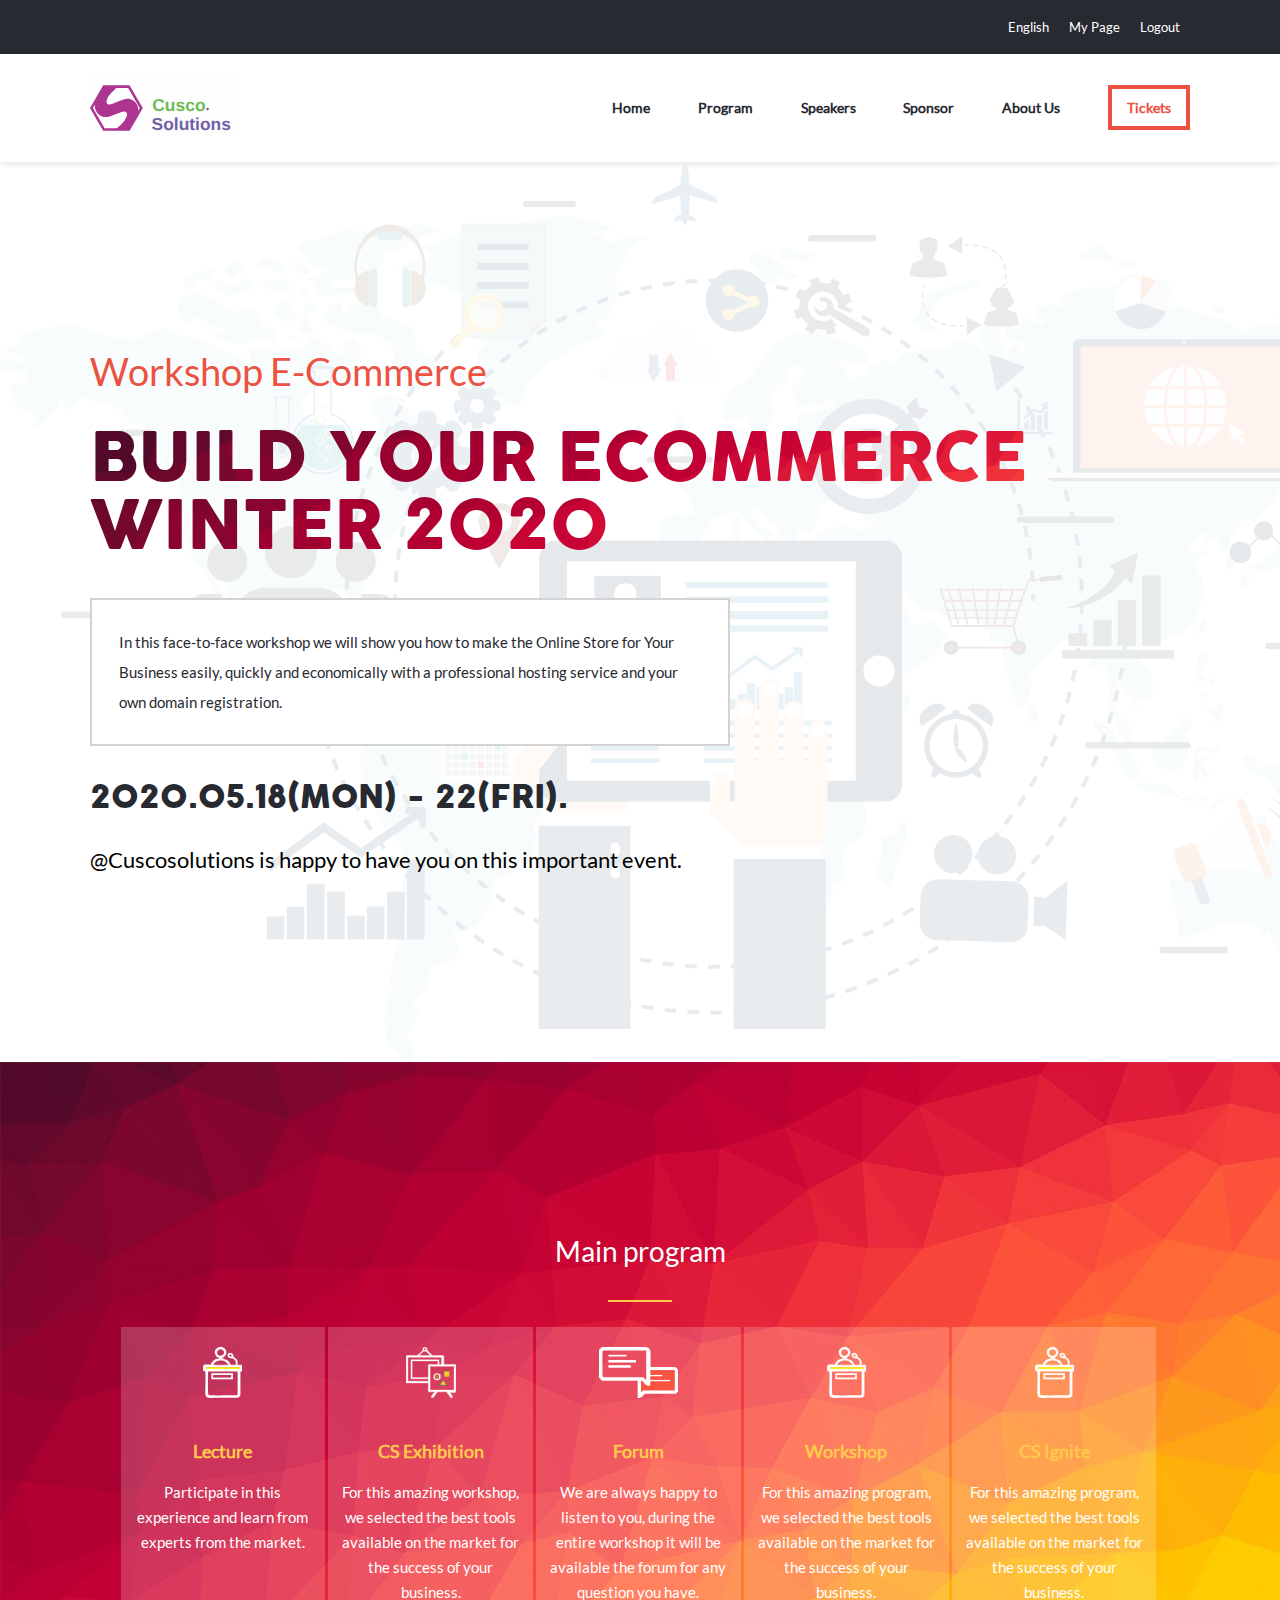
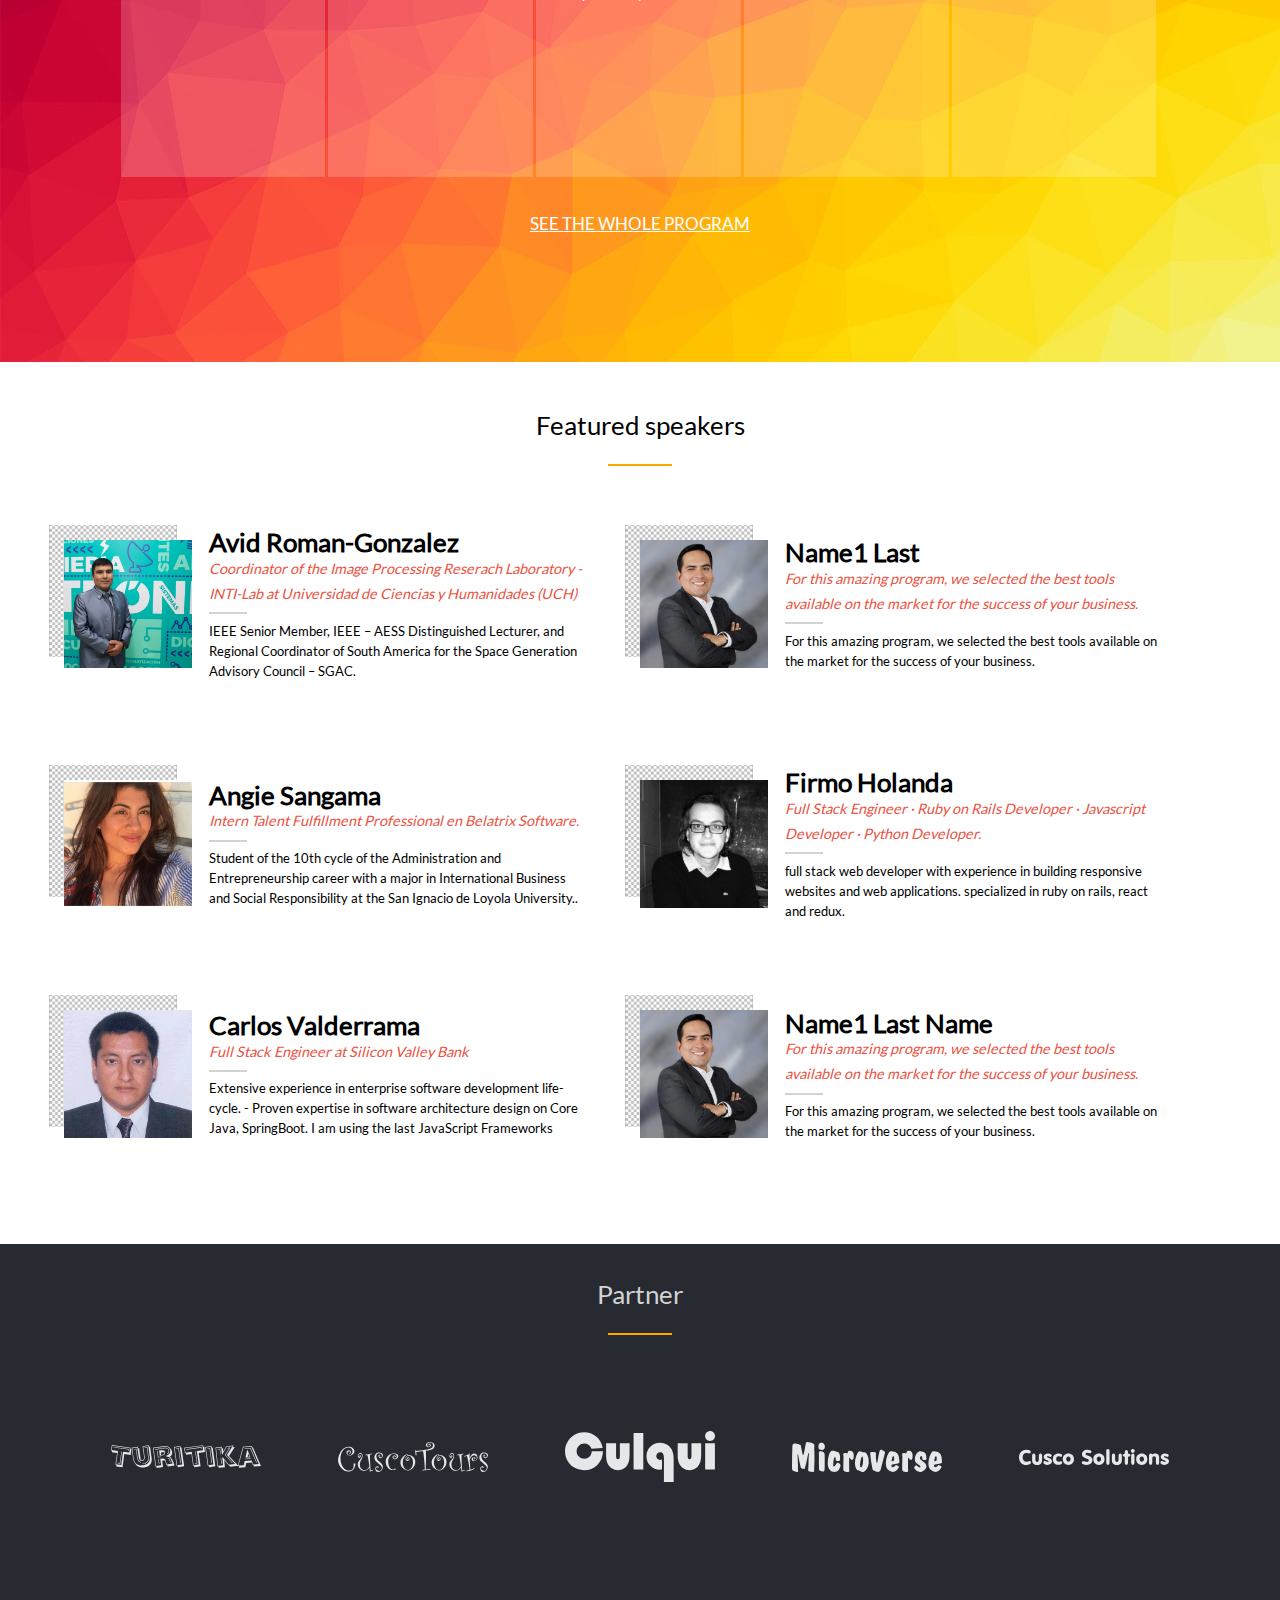
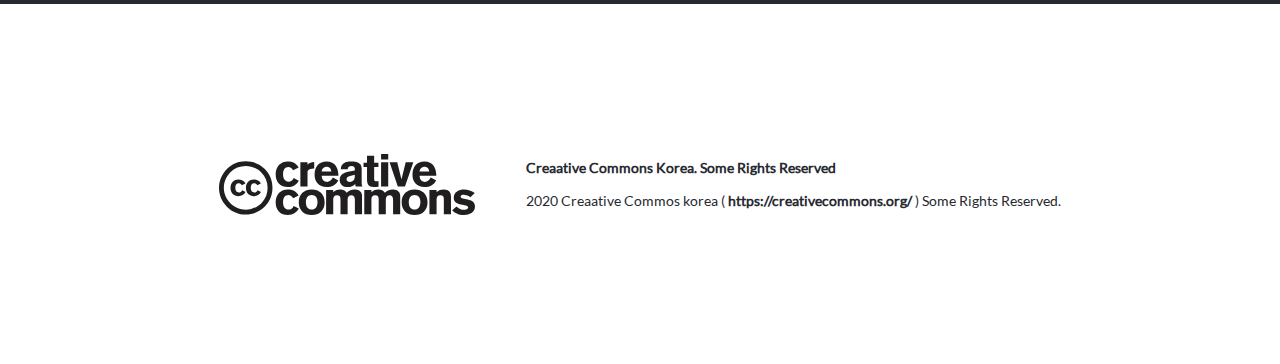
<file: index.html>
<!DOCTYPE html>
<html lang="en">

<head>
  <meta charset="UTF-8">
  <meta name="viewport" content="width=device-width, initial-scale=1.0">
  <link rel="stylesheet" href="./css/style.css">
  <link rel="stylesheet" href="./css/reset.css">
  <link rel="stylesheet" href="https://use.fontawesome.com/releases/v5.1.0/css/all.css"
    integrity="sha384-lKuwvrZot6UHsBSfcMvOkWwlCMgc0TaWr+30HWe3a4ltaBwTZhyTEggF5tJv8tbt" crossorigin="anonymous" />

  <title>Casptone Conference Project</title>
</head>

<body>

  <header class="top-bar" id="top-bar-1">
    <nav class="nav-black-bar f-lg-lato-0-8-500">
      <ul class="nav-black-list">
        <li><a class="link-nav-root-bar link-nav-black-bar-white" href="#"><i class="fab fa-facebook-f icons-top-bar icons-nav-root-first-child"></i></a></li>
        <li><a class="link-nav-root-bar link-nav-black-bar-white" href="#"><i class="fab fa-twitter icons-top-bar"></i></a></li>
        <li><a class="link-nav-root-bar link-nav-black-bar-white" href="#">English</a></li>
        <li><a class="link-nav-root-bar link-nav-black-bar-white" href="#">My Page</a></li>
        <li><a class="link-nav-root-bar link-nav-black-bar-white" href="#">Logout</a></li>
      </ul>
    </nav>
    <nav class="nav-white-bar f-lg-lato-0-8-600" id="nav-sticky-element">
      <a href="#"><img src="./img/logo-cusco-solutions.svg" alt=""></a>
      <ul class="list-nav-bar">
        <li><a class="link-nav-white-bar" href="#top-bar-1">Home</a></li>
        <li><a class="link-nav-white-bar" href="#programsection">Program</a></li>
        <li><a class="link-nav-white-bar" href="#speakersection">Speakers</a></li>
        <li><a class="link-nav-white-bar" href="#sponsorsection">Sponsor</a></li>
        <li><a class="link-nav-white-bar" href="about.html">About Us</a></li>
        <li><a class="link-nav-white-bar-orange" href="tickets.html">Tickets</a></li>
      </ul>
    </nav>
  </header>

  <nav id="top-bar-2">
    <div class="menuToggle">
      <input type="checkbox" />
      <span></span>
      <span></span>
      <span></span>
      <ul class="menu">
          <li><a href="#">Home</a></li>
          <li><a href="about.html">About</a></li>
          <li><a href="tickets.html">Tickets</a></li>
      </ul>
    </div>
  </nav>
  <main>

  <div class="bg-cover">
    <section class="container-cover">
      <h2 class="f-sx-lato-7-0-100 f-sm-lato-6-0-100 f-md-lato-5-0-100 f-lg-lato-3-0-100">Workshop E-Commerce</h2>
      <h1 class="f-cover-big-title">Build your eCommerce winter 2020</h1>
      <p class="f-sx-lato-3-9-500 f-sm-lato-2-4-500 f-md-lato-1-9-500 f-lg-lato-1-2-500">In this face-to-face workshop we will show you how to make the Online Store for Your Business easily, quickly
        and economically with a professional hosting service and your own domain registration.</p>
      <h3 class="f-sx-goose-5-0-600 f-sm-goose-5-0-600 f-md-goose-3-0-600 f-lg-goose-2-5-600">2020.05.18(MON) - 22(FRI).</h3>
      <h4 class="f-sx-lato-4-0-500 f-sm-lato-2-9-500 f-md-lato-2-1-500 f-lg-lato-2-0-500">@Cuscosolutions is happy to have you on this important event.</h4>
    </section>
  </div>

  <section class="container-program f-section-title" id="programsection">

    <h2>Main program</h2>
    <span></span>

    <div class="program-activities">
      <article class="item-activitie"> 
        <img src="img/podium1.svg" alt="">       
        <header>
          <h2 class="f-title-activitie">Lecture</h2>
        </header>
        <p class="f-paragraph-activities">Participate in this experience and learn from experts from the market.</p>
      </article>
      <article class="item-activitie">
        <img src="img/exhibition-logo.svg" alt="">
        <header>
          <h2 class="f-title-activitie">CS Exhibition</h2>
        </header>
        <p class="f-paragraph-activities">For this amazing workshop, we selected the best tools available on the market for the success of your business.</p>
      </article>
      <article class="item-activitie">
        <img src="img/forum-logo.svg" alt="">
        <header>
          <h2 class="f-title-activitie">Forum</h2>
        </header>
        <p class="f-paragraph-activities">We are always happy to listen to you, during the entire workshop it will be available the forum for any question you have.</p>
      </article>
      <article class="item-activitie">
        <img src="img/podium1.svg" alt="">
        <header>
          <h2 class="f-title-activitie">Workshop</h2>
        </header>
        <p class="f-paragraph-activities">For this amazing program, we selected the best tools available on the market for the success of your business.</p>
      </article>
      <article class="item-activitie">
        <img src="img/podium1.svg" alt="">
        <header>
          <h2 class="f-title-activitie">CS Ignite</h2>
        </header>
        <p class="f-paragraph-activities">For this amazing program, we selected the best tools available on the market for the success of your business.</p>
      </article>
    </div>

    <h3 id="SeeWholeProgram"><a class="link-mainprogram" href="">see the whole program</a> </h3>

    <button id="btnJoinWorkshop">Join Workshop 2020</button>
  </section>

  <section class="container-featured" id="speakersection">
    <h2>Featured speakers</h2>
    <span></span>
    <div class="speaker-preview">
      <article>
        <div class="card-picture">
          <img class="picture-back-png" src="./img/blank-png-file-1.png" alt="">
          <img src="./img/avid.jpg" alt="">
        </div>
        <div class="card-content">
          <header>
            <h2 class="f-md-lato-2-8-bolder f-lg-lato-1-8-bolder pb-md-1vw">Avid Roman-Gonzalez
            </h2>
          </header>
          <h3>Coordinator of the Image Processing Reserach Laboratory - INTI-Lab at Universidad de Ciencias y Humanidades (UCH) </h3>
          <span></span>
          <p>IEEE Senior Member, IEEE – AESS Distinguished Lecturer, and Regional Coordinator of South America for the Space Generation Advisory Council – SGAC. </p>
        </div>
      </article>
      <article>
        <div class="card-picture">
          <img class="picture-back-png" src="./img/blank-png-file-1.png" alt="">
          <img src="./img/speaker1.jpg" alt="">
        </div>
        <div class="card-content">
          <header>
            <h2 class="f-md-lato-2-8-bolder f-lg-lato-1-8-bolder pb-md-1vw">name1 last </h2>
          </header>
          <h3>For this amazing program, we selected the best tools available on the market for the success of your business. </h3>
          <span></span>
          <p>For this amazing program, we selected the best tools available on the market for the success of your business.</p>
        </div>
      </article>
      <article>
        <div class="card-picture">
          <img class="picture-back-png" src="./img/blank-png-file-1.png" alt="">
          <img src="./img/angie.jpg" alt="">
        </div>
        <div class="card-content">
          <header>
            <h2 class="f-md-lato-2-8-bolder f-lg-lato-1-8-bolder pb-md-1vw">Angie sangama</h2>
          </header>
          <h3>Intern Talent Fulfillment Professional en Belatrix Software. </h3>
          <span></span>
          <p>Student of the 10th cycle of the Administration and Entrepreneurship career with a major in International Business and Social Responsibility at the San Ignacio de Loyola University..</p>
        </div>
      </article>
      <article>
        <div class="card-picture">
          <img class="picture-back-png" src="./img/blank-png-file-1.png" alt="">
          <img src="./img/firmo.jpg" alt="">
        </div>
        <div class="card-content">
          <header>
            <h2 class="f-md-lato-2-8-bolder f-lg-lato-1-8-bolder pb-md-1vw">Firmo Holanda</h2>
          </header>
          <h3>Full Stack Engineer · Ruby on Rails Developer · Javascript Developer · Python Developer. </h3>
          <span></span>
          <p>full stack web developer with experience in building responsive websites and web applications. specialized in ruby on rails, react and redux.</p>
        </div>
      </article>
      <article>
        <div class="card-picture">
          <img class="picture-back-png" src="./img/blank-png-file-1.png" alt="">
          <img src="./img/carlos.jpg" alt="">
        </div>
        <div class="card-content">
          <header>
            <h2 class="f-md-lato-2-8-bolder f-lg-lato-1-8-bolder pb-md-1vw">Carlos Valderrama</h2>
          </header>
          <h3>Full Stack Engineer at Silicon Valley Bank </h3>
          <span></span>
          <p> Extensive experience in enterprise software development life-cycle.
            - Proven expertise in software architecture design on Core Java, SpringBoot. I am using the last JavaScript Frameworks</p>
        </div>
      </article>
      <article>
        <div class="card-picture">
          <img class="picture-back-png" src="./img/blank-png-file-1.png" alt="">
          <img src="./img/speaker1.jpg" alt="">
        </div>
        <div class="card-content">
          <header>
            <h2 class="f-md-lato-2-8-bolder f-lg-lato-1-8-bolder pb-md-1vw">name1 last name</h2>
          </header>
          <h3>For this amazing program, we selected the best tools available on the market for the success of your business. </h3>
          <span></span>
          <p>For this amazing program, we selected the best tools available on the market for the success of your business.</p>
        </div>
      </article>

    </div>

  </section>

  <section class="container-partner" id="sponsorsection">
    <h2>Partner</h2>
    <span></span>
    <div class="list-sponsor-logo">
      <img src="./img/logo-turitika.svg" alt="">
      <img src="./img/cusco-tours-logo.svg" alt="">
      <img src="./img/culqui-logo.svg" alt="">
      <img src="./img/microverse-logo.svg" alt="">
      <img src="./img/cusco-gray-logo.svg" alt="">
    </div>
  </section>
</main>
  <footer class="footer-container-white">
    <img class="img-footer" src="./img/cc-logo-dark.svg" alt="">
    <div class="content-footer-white">
      <h2 class="f-sx-lato-0-7-900 f-sm-lato-0-9-900 f-md-lato-0-9-900 f-lg-lato-0-9-900">Creaative Commons Korea. Some Rights Reserved</h2>
      <p class="f-sx-lato-0-7-900 f-lg-lato-0-9-400" id="text-footer-aditional">
        2020 Creaative Commos korea ( 
          <a class="link-nav-root-bar-inherit f-sx-lato-0-7-900 f-lg-lato-0-9-700" href="https://creativecommons.org/">https://creativecommons.org/</a> ) Some Rights Reserved.
      </p>
    </div>
  </footer>

  <script src="js/animation.js"></script>
</body>

</html>
</file>
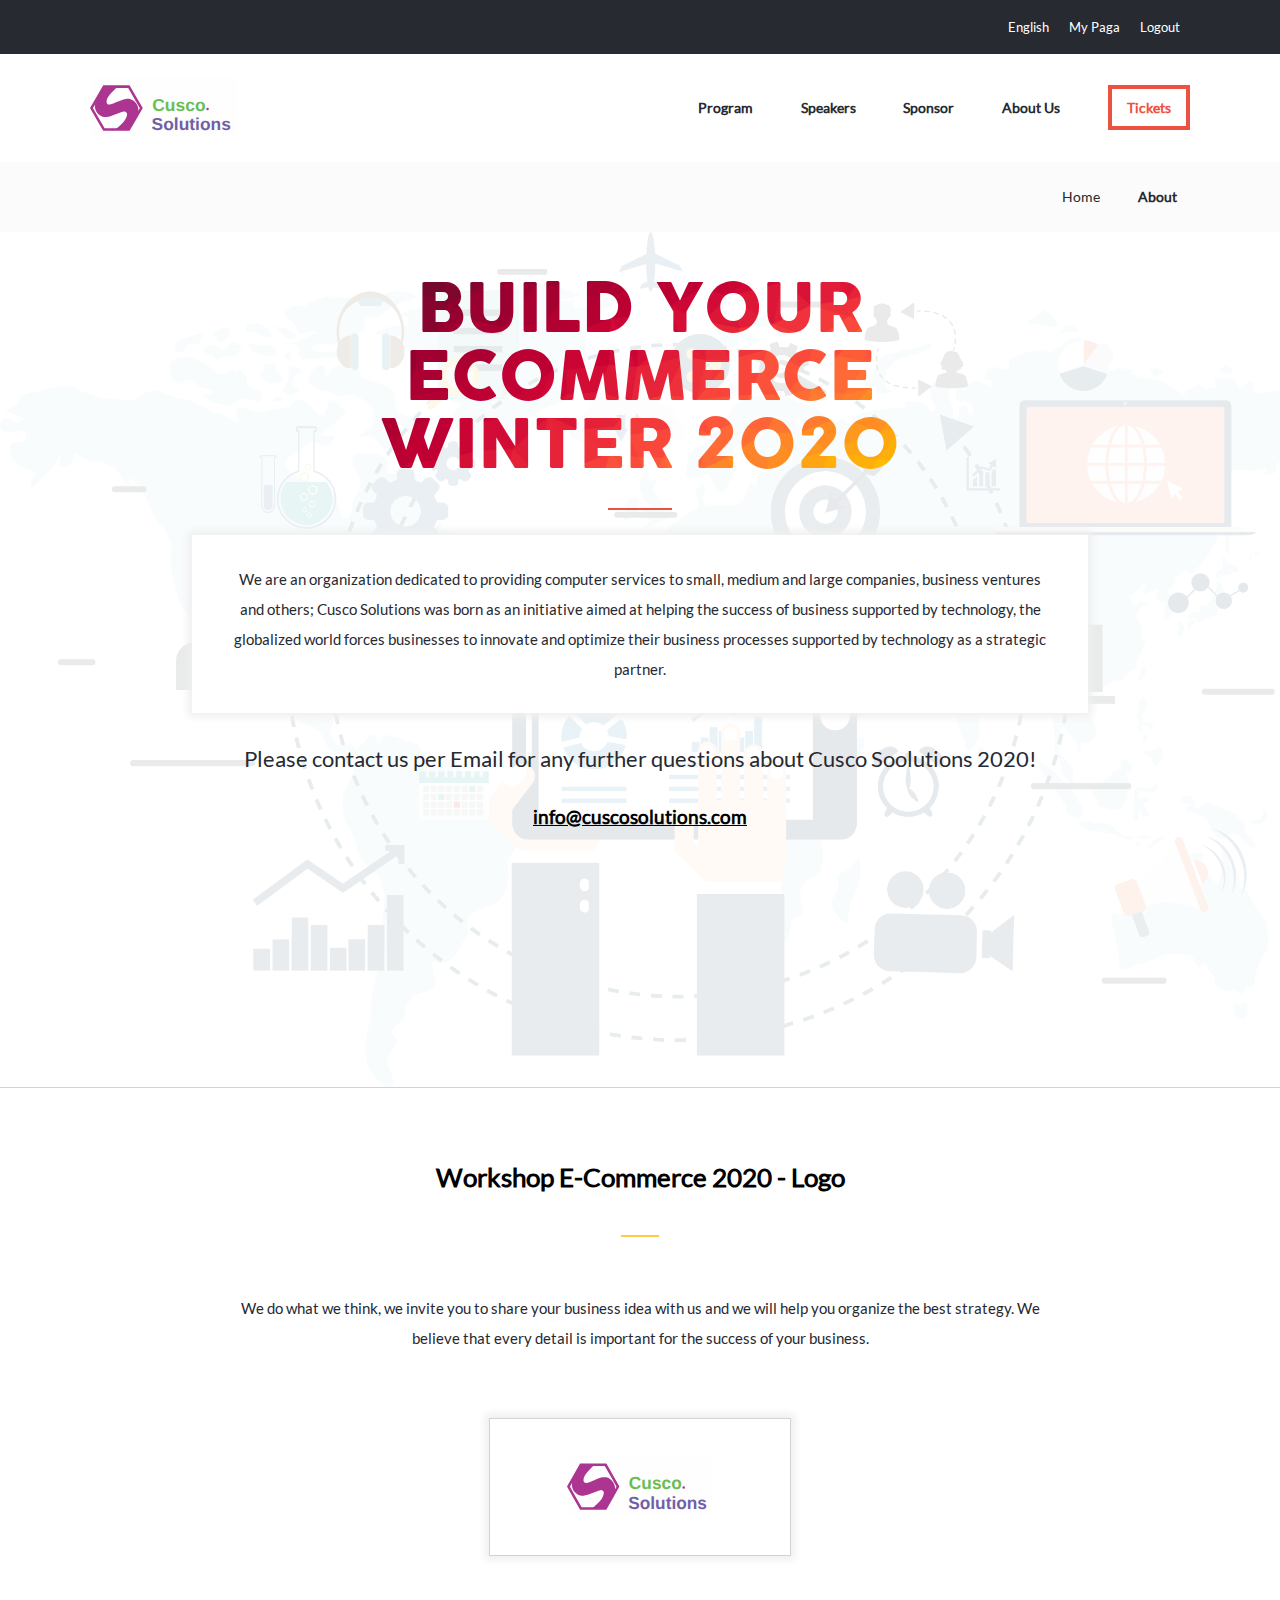
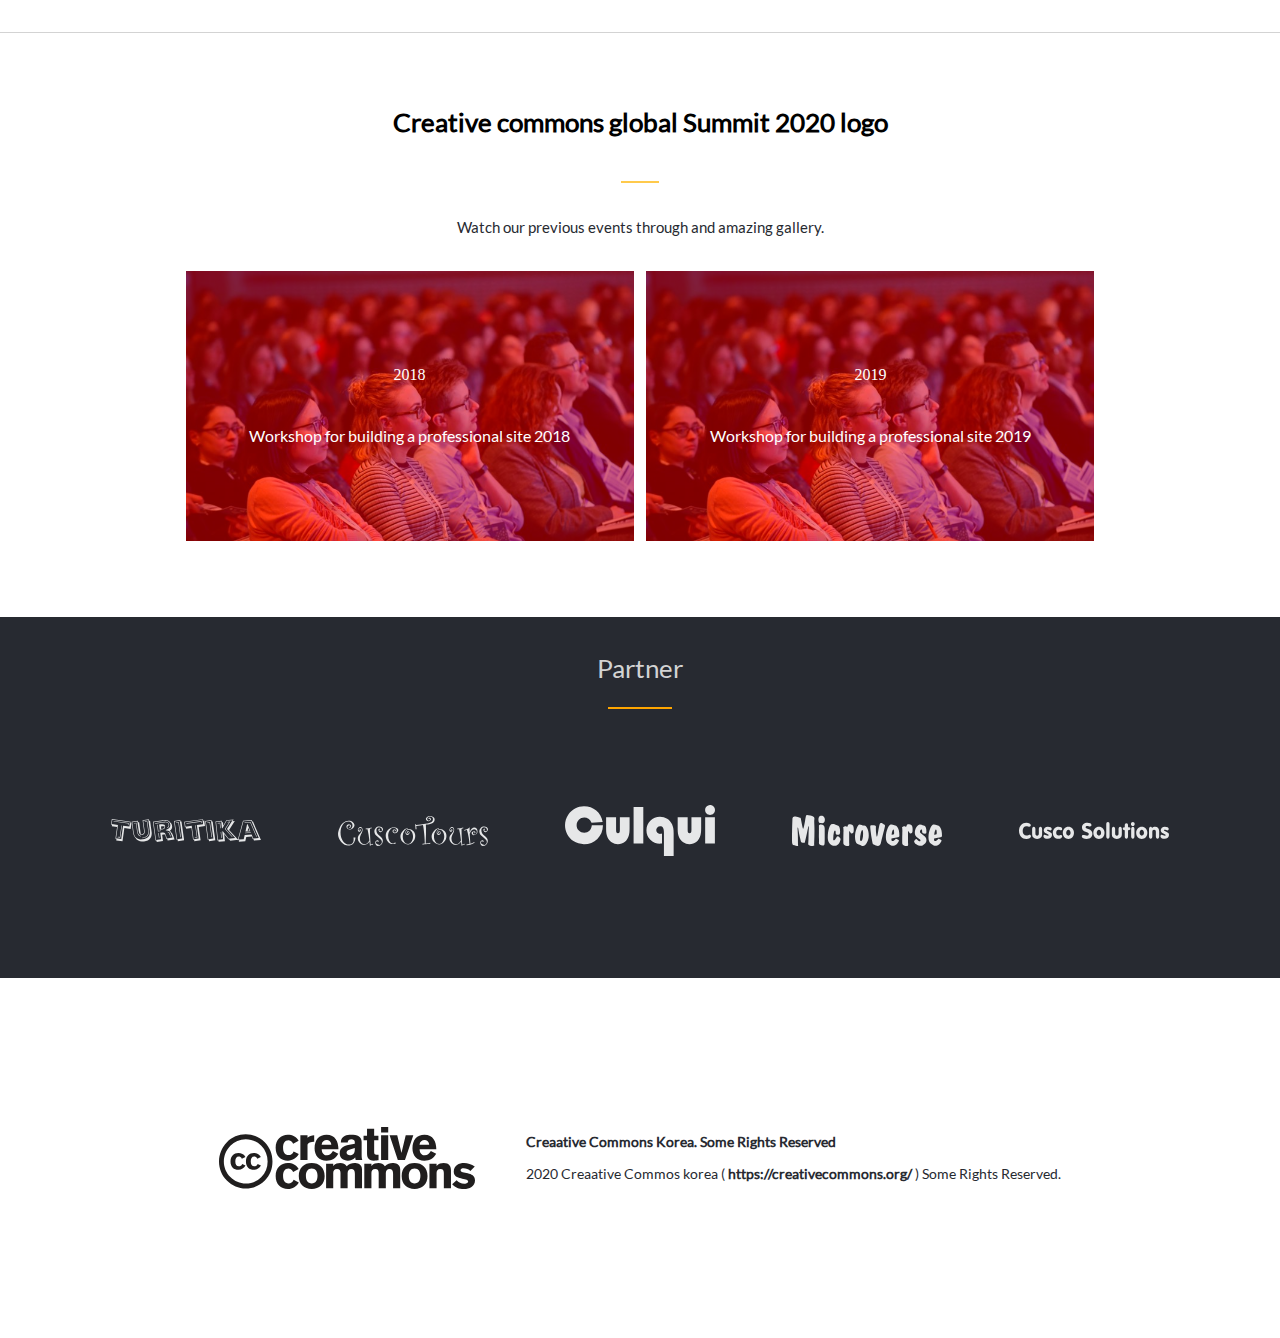
<file: about.html>
<!DOCTYPE html>
<html lang="en">

<head>
  <meta charset="UTF-8">
  <meta name="viewport" content="width=device-width, initial-scale=1.0">
  <link rel="stylesheet" href="./css/style.css">
  <link rel="stylesheet" href="./css/reset.css">
  <link rel="stylesheet" href="https://use.fontawesome.com/releases/v5.1.0/css/all.css"
    integrity="sha384-lKuwvrZot6UHsBSfcMvOkWwlCMgc0TaWr+30HWe3a4ltaBwTZhyTEggF5tJv8tbt" crossorigin="anonymous" />
  <title>Document</title>
</head>

<body>


  <header class="top-bar" id="top-bar-1">
    <nav class="nav-black-bar f-lg-lato-0-8-500">
      <ul class="nav-black-list">
        <li><a class="link-nav-root-bar link-nav-black-bar-white" href="#"><i class="fab fa-facebook-f icons-top-bar icons-nav-root-first-child"></i></a></li>
        <li><a class="link-nav-root-bar link-nav-black-bar-white" href="#"><i class="fab fa-twitter icons-top-bar"></i></a></li>
        <li><a class="link-nav-root-bar link-nav-black-bar-white" href="#">English</a></li>
        <li><a class="link-nav-root-bar link-nav-black-bar-white" href="#">My Paga</a></li>
        <li><a class="link-nav-root-bar link-nav-black-bar-white" href="#">Logout</a></li>
      </ul>
    </nav>
    <nav class="nav-white-bar f-lg-lato-0-8-600" id="nav-sticky-element">
      <a href="#"><img src="./img/logo-cusco-solutions.svg" alt=""></a>
      <ul class="list-nav-bar">
        <li><a class="link-nav-white-bar" href="index.html#programsection">Program</a></li>
        <li><a class="link-nav-white-bar" href="index.html#speakersection">Speakers</a></li>
        <li><a class="link-nav-white-bar" href="index.html#sponsorsection">Sponsor</a></li>
        <li><a class="link-nav-white-bar" href="#">About Us</a></li>
        <li><a class="link-nav-white-bar-orange" href="tickets.html">Tickets</a></li>
      </ul>
    </nav>
  </header>

  <nav id="top-bar-2">
    <div class="menuToggle">
      <input type="checkbox" />
      <span></span>
      <span></span>
      <span></span>
      <ul class="menu">
          <li><a href="index.html">Home</a></li>
          <li><a href="about.html">About</a></li>
          <li><a href="tickets.html">Tickets</a></li>
      </ul>
    </div>
  </nav>

  <nav class="nav-bar-root">
    <ul class="list-root-bar">
      <li><a class="link-nav-root-bar-inherit f-lg-lato-0-9-700" href="index.html"><i class="fas fa-home"></i></a></li>
      <li><a class="link-nav-root-bar-inherit f-lg-lato-0-9-400" href="index.html"><i class="fas fa-chevron-right icons-nav-root"></i>Home</a></li>
      <li><a class="link-nav-root-bar-inherit f-lg-lato-0-9-700" href="#"><i class="fas fa-chevron-right icons-nav-root"></i>About</a></li>
    </ul>
  </nav>

  <div class="bg-cover-about">
    <section class="container-cover-about">
      <h2 class="f-sx-lato-7-0-100 f-sm-lato-6-0-100 f-md-lato-5-0-100" id="subtitle-about">Workshop E-Commerce</h2>
      <h1 class="f-cover-big-title">Build your <br> eCommerce winter 2020</h1>
      <span></span>
      <p class="f-sx-lato-3-9-500 f-sm-lato-2-4-500 f-md-lato-1-9-500 f-lg-lato-1-2-500">We are an organization dedicated to providing computer services to small, medium and large companies, business ventures and others; Cusco Solutions was born as an initiative aimed at helping the success of business supported by technology, the globalized world forces businesses to innovate and optimize their business processes supported by technology as a strategic partner.</p>
      <h3 class="f-sx-lato-4-0-500 f-sm-lato-2-9-500 f-md-lato-2-1-500 f-lg-lato-2-0-500">Please contact us per Email for any further questions about Cusco Soolutions 2020!</h3>
      <h4 ><a class="link-container-cover-about f-title-email" href="mailto:info@cuscosolutions.com">info@cuscosolutions.com</a></h4>

    </section>
  </div>

  <section class="container-creative-comm">
    <h2 class="f-title-logo-ecommerce">Workshop E-Commerce 2020 - Logo </h2>
    <span></span>
    <p class="f-sx-lato-3-9-500 f-sm-lato-2-4-500 f-md-lato-1-9-500 f-lg-lato-1-2-500">We do what we think, we invite you to share your business idea with us and we will help you organize the best strategy. We believe that every detail is important for the success of your business.</p>
    <div class="img-logo-creative">
      <img src="./img/logo-cusco-solutions.svg" alt="">
    </div>
  </section>

  <section class="container-past-events">
    <h2 class="f-title-logo-ecommerce">Creative commons global Summit 2020 logo</h2>
    <span></span>
    <p class="f-paragraph-info">Watch our previous events through and amazing gallery. </p>
    <div class="list-past-pictures">
      <div class="past-event-1">        
        <h2>2018</h2>
        <h3>Workshop for building a professional site 2018 </h3>
        <a href="#"></a>
      </div>
      <div class="past-event-2">        
        <h2>2019</h2>
        <h3>Workshop for building a professional site 2019</h3>
        <a href="#"></a>
      </div>
    </div>
  </section>


  <section class="container-partner" id="sponsorsection">
    <h2>Partner</h2>
    <span></span>
    <div class="list-sponsor-logo">
      <img src="./img/logo-turitika.svg" alt="">
      <img src="./img/cusco-tours-logo.svg" alt="">
      <img src="./img/culqui-logo.svg" alt="">
      <img src="./img/microverse-logo.svg" alt="">
      <img src="./img/cusco-gray-logo.svg" alt="">
    </div>
  </section>

  <footer class="footer-container-white">
    <img class="img-footer" src="./img/cc-logo-dark.svg" alt="">
    <div class="content-footer-white">
      <h2 class="f-sx-lato-0-7-900 f-sm-lato-0-9-900 f-md-lato-0-9-900 f-lg-lato-0-9-900">Creaative Commons Korea. Some Rights Reserved</h2>
      <p class="f-sx-lato-0-7-900 f-lg-lato-0-9-400" id="text-footer-aditional">
        2020 Creaative Commos korea ( 
          <a class="link-nav-root-bar-inherit f-sx-lato-0-7-900 f-lg-lato-0-9-700" href="https://creativecommons.org/">https://creativecommons.org/</a> ) Some Rights Reserved.
      </p>
    </div>
  </footer>
  <script src="js/animation.js"></script>
</body>

</html>
</file>
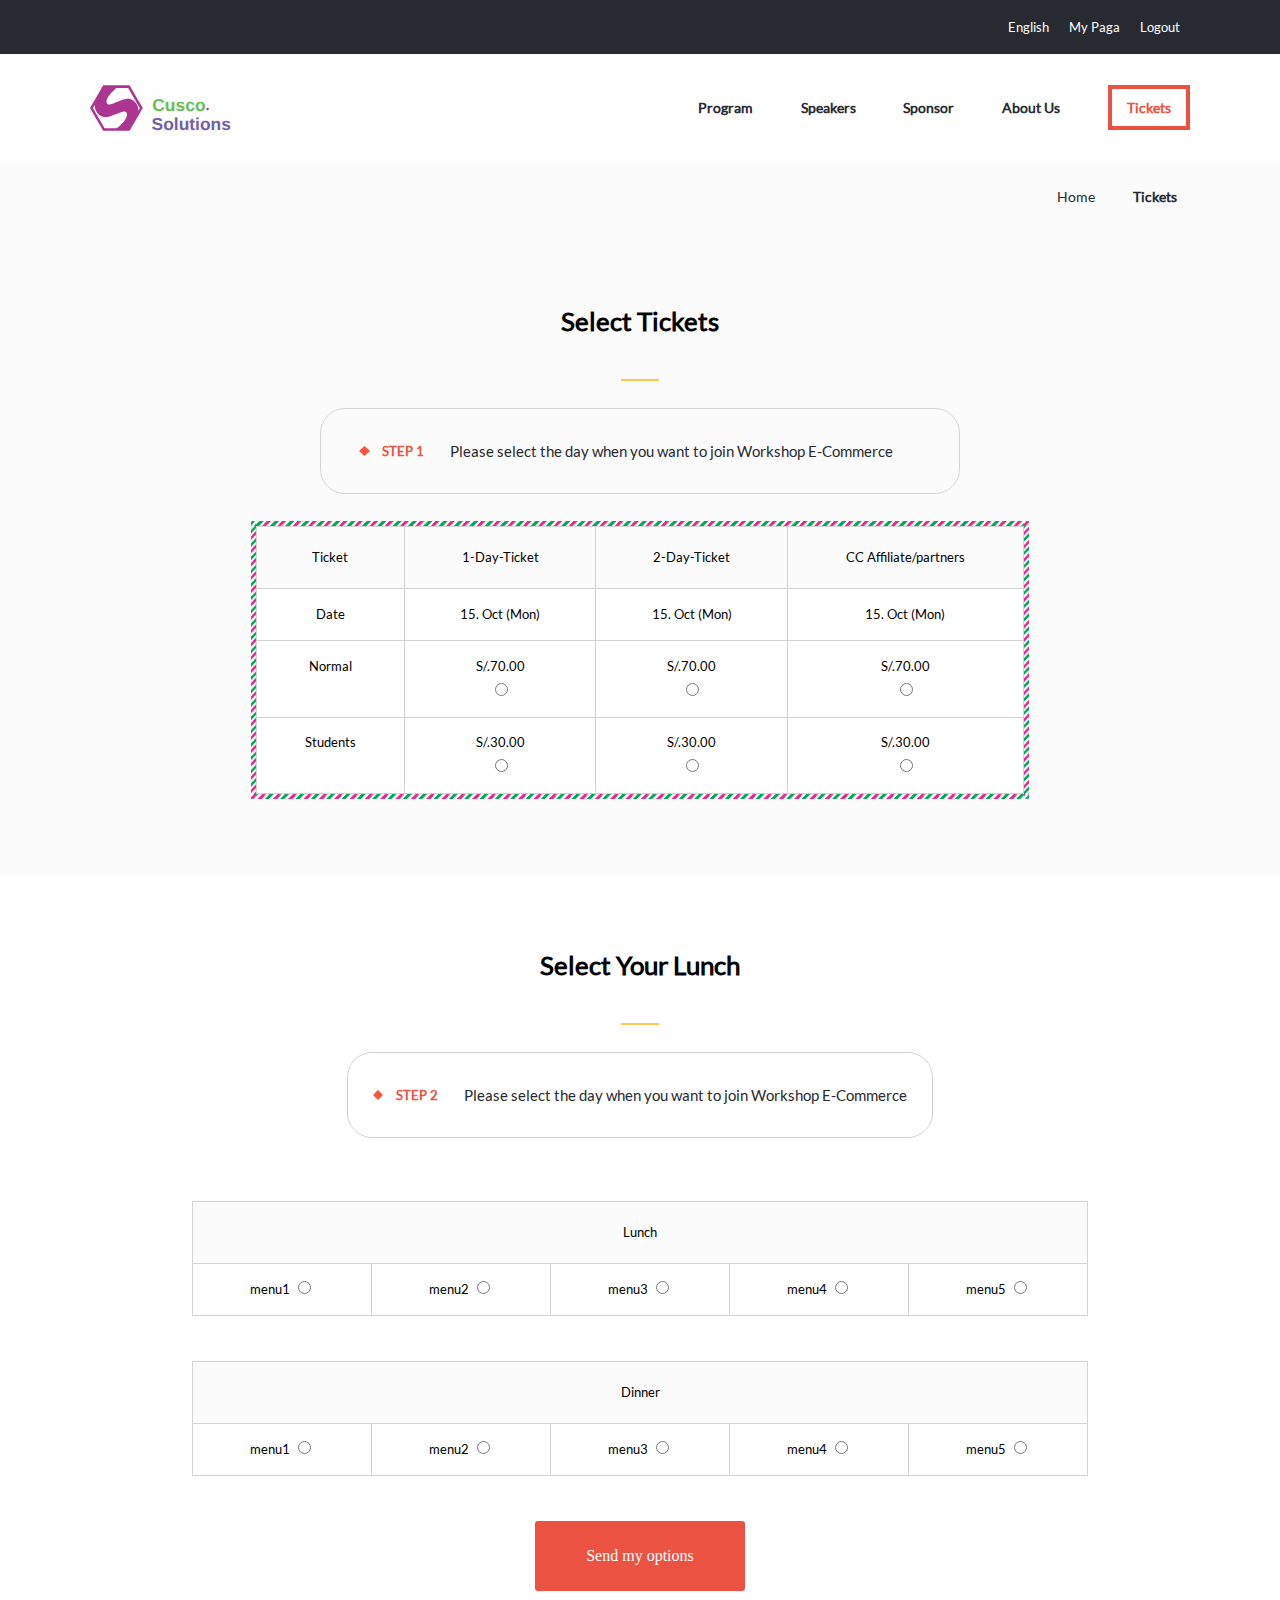
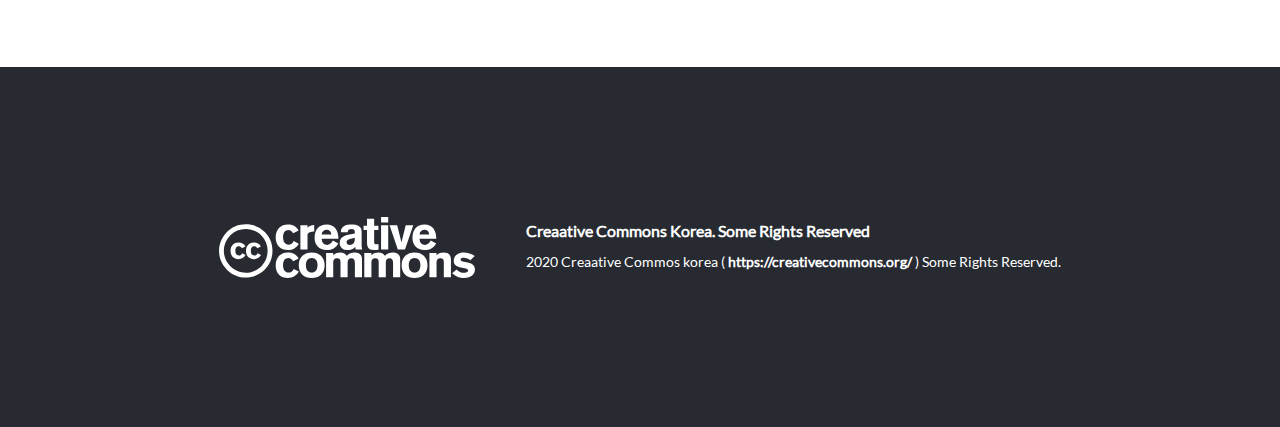
<file: tickets.html>
<!DOCTYPE html>
<html lang="en">

<head>
  <meta charset="UTF-8">
  <meta name="viewport" content="width=device-width, initial-scale=1.0">
  <link rel="stylesheet" href="./css/style.css">
  <link rel="stylesheet" href="./css/reset.css">
  <link rel="stylesheet" href="https://use.fontawesome.com/releases/v5.1.0/css/all.css"
    integrity="sha384-lKuwvrZot6UHsBSfcMvOkWwlCMgc0TaWr+30HWe3a4ltaBwTZhyTEggF5tJv8tbt" crossorigin="anonymous" />
  <title>Document</title>
</head>

<body>
  <header class="top-bar" id="top-bar-1">
    
    <nav class="nav-black-bar f-lg-lato-0-8-500">
      <ul class="nav-black-list">
        <li><a class="link-nav-root-bar link-nav-black-bar-white" href="#"><i class="fab fa-facebook-f icons-top-bar icons-nav-root-first-child"></i></a></li>
        <li><a class="link-nav-root-bar link-nav-black-bar-white" href="#"><i class="fab fa-twitter icons-top-bar"></i></a></li>
        <li><a class="link-nav-root-bar link-nav-black-bar-white" href="#">English</a></li>
        <li><a class="link-nav-root-bar link-nav-black-bar-white" href="#">My Paga</a></li>
        <li><a class="link-nav-root-bar link-nav-black-bar-white" href="#">Logout</a></li>
      </ul>
    </nav>

    <nav class="nav-white-bar f-lg-lato-0-8-600" id="nav-sticky-element">
      <a href="#"><img src="./img/logo-cusco-solutions.svg" alt=""></a>
      <ul class="list-nav-bar">
        <li><a class="link-nav-white-bar" href="index.html#programsection">Program</a></li>
        <li><a class="link-nav-white-bar" href="index.html#speakersection">Speakers</a></li>
        <li><a class="link-nav-white-bar" href="index.html#sponsorsection">Sponsor</a></li>
        <li><a class="link-nav-white-bar" href="about.html">About Us</a></li>
        <li><a class="link-nav-white-bar-orange" href="#">Tickets</a></li>
      </ul>
    </nav>
  </header>

  <nav id="top-bar-2">
    <div class="menuToggle">
      <input type="checkbox" />
      <span></span>
      <span></span>
      <span></span>
      <ul class="menu">
          <li><a href="index.html">Home</a></li>
          <li><a href="about.html">About</a></li>
          <li><a href="tickets.html">Tickets</a></li>
      </ul>
    </div>
  </nav>

  <nav class="nav-bar-root">
    <ul class="list-root-bar">
      <li><a class="link-nav-root-bar-inherit f-lg-lato-0-9-700" href="index.html"><i class="fas fa-home"></i></a></li>
      <li><a class="link-nav-root-bar-inherit f-lg-lato-0-9-400" href="index.html"><i class="fas fa-chevron-right icons-nav-root"></i>Home</a></li>
      <li><a class="link-nav-root-bar-inherit f-lg-lato-0-9-700" href="#"><i class="fas fa-chevron-right icons-nav-root"></i>Tickets</a></li>
    </ul>
  </nav>

  <section class="container-tickets-main">
    <h2 class="f-title-logo-ecommerce">Select Tickets</h2>
    <span></span>
    <div class="step1">
      <img src="./img/diamond-icon.svg" alt="">
      <h3>STEP 1</h3>
      <h4 class="f-paragraph-info">Please select the day when you want to join Workshop E-Commerce </h4>
    </div>

    <div class="table-prices-container">
      <table class="table-prices">
        <thead>
          <tr>
            <th>Ticket</th>
            <th>1-Day-Ticket</th>
            <th>2-Day-Ticket</th>
            <th>CC Affiliate/partners</th>
          </tr>
        </thead>
        <tbody>
          <tr>
            <td>Date</td>
            <td>15. Oct (Mon)</td>
            <td>15. Oct (Mon)</td>
            <td>15. Oct (Mon)</td>
          </tr>
          <tr>
            <td>Normal</td>
            <td>S/.70.00 <br> <input type="radio" name="money" id="value1"></td>
            <td>S/.70.00 <br> <input type="radio" name="money" id="value2"></td>
            <td>S/.70.00 <br> <input type="radio" name="money" id="value3"></td>
          </tr>
          <tr>
            <td>Students</td>
            <td>S/.30.00 <br> <input type="radio" name="money" id="value4"></td>
            <td>S/.30.00 <br> <input type="radio" name="money" id="value5"></td>
            <td>S/.30.00 <br> <input type="radio" name="money" id="value6"></td>
          </tr>
        </tbody>
      </table>
    </div>
  </section>
  <div></div>
  <section class="container-lunch-options">
    <h2 class="f-title-logo-ecommerce">Select Your Lunch</h2>
    <span></span>
    <div class="step2">
      <img src="./img/diamond-icon.svg" alt="">
      <h3>STEP 2</h3>
      <h4 class="f-paragraph-info">Please select the day when you want to join Workshop E-Commerce </h4>
    </div>

    <table class="table-lunch-options">
      <thead>
        <tr >
          <th colspan="5">Lunch</th>
        </tr>
      </thead>
      <tbody>
        <tr>
          <td>menu1 <input type="radio" name="money" id="value7"></td>
          <td>menu2 <input type="radio" name="money" id="value8"></td>
          <td>menu3 <input type="radio" name="money" id="value9"></td>
          <td>menu4 <input type="radio" name="money" id="value10"></td>
          <td>menu5 <input type="radio" name="money" id="value11"></td>
          
        </tr>
      </tbody>
    </table>

    <table class="table-lunch-options">
      <thead>
        <tr>
          <th colspan="5">Dinner</th>
        </tr>
      </thead>
      <tbody>
        <tr>
          <td>menu1 <input type="radio" name="money" id="value12"></td>
          <td>menu2 <input type="radio" name="money" id="value13"></td>
          <td>menu3 <input type="radio" name="money" id="value14"></td>
          <td>menu4 <input type="radio" name="money" id="value15"></td>
          <td>menu5 <input type="radio" name="money" id="value16"></td>
          
        </tr>
      </tbody>
    </table>
    
    <a class="sendoptionsbtn" href="index.html">Send my options</a>
    
  </section>
  <footer class="footer-container-dark">
    <img class="img-footer" src="./img/cc-logo-white.svg" alt="">
    <div class="content-footer-dark">
      <h2>Creaative Commons Korea. Some Rights Reserved</h2>
      <p class="f-lg-lato-0-9-400-w">
        2020 Creaative Commos korea ( 
          <a class="link-nav-root-bar-inherit f-lg-lato-0-9-700" href="https://creativecommons.org/">https://creativecommons.org/</a> ) Some Rights Reserved.
      </p>
    </div>
  </footer>
  <script src="js/animation.js"></script>
</body>
</html>
</file>
<file: css/style.css>
@font-face {
  font-family: "Cocogoose";
  font-style: normal;
  font-weight: 500;
  src: url("../fonts/Cocogoose.eot?") format("eot"), url("../fonts/Cocogoose.woff") format("woff"), url("../fonts/Cocogoose.ttf") format("truetype"), url("../fonts/Cocogoose.svg#Cocogoose") format("svg"); }
@font-face {
  font-family: "Lato";
  font-style: normal;
  font-weight: 500;
  src: url("../fonts/lato-v16-latin-regular.eot?") format("eot"), url("../fonts/lato-v16-latin-regular.woff") format("woff"), url("../fonts/lato-v16-latin-regular.ttf") format("truetype"), url("../fonts/lato-v16-latin-regular.svg#Lato") format("svg"); }
.f-lg-goose-2-5-600 {
  font-family: "Cocogoose", sans-serif;
  color: #272a31;
  font-size: 2.5vw;
  text-transform: uppercase; }

.f-lg-lato-3-0-100 {
  font-family: "lato", sans-serif;
  font-weight: 100;
  font-size: 3vw;
  color: #ec5242; }

.f-lg-lato-2-0-500 {
  font-family: "lato", sans-serif;
  font-weight: 500;
  font-size: 1.7vw; }

.f-lg-lato-1-8-bolder {
  font-family: "lato", sans-serif;
  text-transform: capitalize;
  font-size: 1.8vw;
  font-weight: bolder; }

.f-lg-lato-1-2-500 {
  font-family: "lato", sans-serif;
  font-weight: 500;
  font-size: 1.2vw;
  line-height: 30px;
  color: #272a31; }

.f-lg-lato-0-9-400 {
  font-family: "lato", sans-serif;
  font-weight: 400;
  font-size: 0.9rem;
  color: #272a31; }

.f-lg-lato-0-9-400-w {
  font-family: "lato", sans-serif;
  font-weight: 400;
  font-size: 0.9rem;
  color: #fff; }

.f-lg-lato-0-9-700 {
  font-family: "lato", sans-serif;
  font-weight: 700;
  font-size: 0.9rem;
  color: #272a31; }

.f-lg-lato-0-9-900 {
  font-family: "lato", sans-serif;
  font-weight: 900;
  font-size: 0.9rem;
  color: #272a31;
  line-height: 20px; }

.f-lg-lato-0-8-600 {
  font-family: "lato", sans-serif;
  font-weight: 600;
  font-size: 0.9rem; }

.f-lg-lato-0-8-500 {
  font-family: "lato", sans-serif;
  font-weight: 500;
  font-size: 0.8rem;
  color: #fff; }

.f-section-title {
  font-family: "lato", sans-serif;
  color: #fff;
  font-size: 2.2vw; }

.f-title-activitie {
  font-family: "lato", sans-serif;
  font-size: 1.4vw;
  font-weight: 600;
  color: #ffca4c;
  margin-bottom: 10px; }

.f-paragraph-activities {
  font-family: "lato", sans-serif;
  font-weight: 300;
  font-size: 1.2vw;
  line-height: 25px;
  color: #fff; }

.f-cover-big-title {
  font-family: "Cocogoose", sans-serif;
  font-weight: 500;
  font-size: 5.3vw;
  color: #ec5242;
  text-transform: uppercase; }

.f-title-email {
  font-family: "lato", sans-serif;
  color: #272a31;
  font-size: 1.5vw;
  text-transform: initial;
  font-weight: 700; }

.f-title-logo-ecommerce {
  font-family: "lato", sans-serif;
  color: black;
  font-size: 2vw;
  font-weight: 900; }

.f-paragraph-info {
  font-family: "lato", sans-serif;
  font-weight: 500;
  font-size: 1.2vw;
  line-height: 30px;
  color: #272a31; }

* {
  box-sizing: border-box; }

html {
  scroll-behavior: smooth; }

body {
  font-family: "Cocogoose", sans-serif; }

.bg-cover {
  display: block;
  position: relative; }

.bg-cover::after {
  background-image: url(../img/bg-main.png);
  background-size: cover;
  opacity: 0.1;
  z-index: -1;
  position: absolute;
  top: 0;
  left: 0;
  bottom: 0;
  right: 0;
  content: ""; }

.container-cover {
  z-index: 5;
  width: 100%;
  height: 100vh;
  padding: 0 10vh;
  display: flex;
  flex-flow: column;
  align-items: flex-start;
  justify-content: center; }
  .container-cover h1 {
    padding-bottom: 4vh;
    background-image: url(../img/bg-text.jpg);
    background-size: cover;
    -webkit-text-fill-color: transparent;
    -webkit-background-clip: text; }
  .container-cover h2 {
    padding-bottom: 4vh; }
  .container-cover p {
    border: 2px solid #d3d3d3;
    width: 50vw;
    padding: 3vh;
    background-color: #fff; }
  .container-cover h3 {
    padding-top: 4vh; }
  .container-cover h4 {
    padding-top: 4vh; }

#SeeWholeProgram {
  display: initial; }

#btnJoinWorkshop {
  display: none; }

#text-footer-aditional {
  display: inherit; }

.container-program {
  width: 100%;
  height: 100vh;
  display: flex;
  flex-flow: column;
  align-items: center;
  justify-content: center;
  background-image: url(../img/bg-text.jpg);
  background-repeat: no-repeat;
  background-size: cover; }
  .container-program span {
    height: 1px;
    padding: 1px;
    background-color: #ffca4c;
    content: "";
    display: block;
    width: 5vw;
    margin: 2vw 0; }
  .container-program h2 {
    padding: 5vh 0 1vh 0; }
  .container-program h3 {
    text-transform: uppercase;
    font-size: 1.3vw;
    font-family: "lato", sans-serif;
    padding-top: 3vw; }
  .container-program button {
    background-color: #ffca4c;
    padding: 3vh 4vw;
    border-radius: 3px;
    border: 0;
    color: #272a31;
    font-weight: 900; }

.program-activities {
  display: flex;
  flex-flow: row; }

.item-activitie {
  width: 16vw;
  height: 50vh;
  margin-right: 3px;
  display: flex;
  flex-flow: column;
  align-items: center;
  justify-content: start;
  z-index: 1;
  position: relative;
  text-align: center; }
  .item-activitie img {
    height: 4vw;
    z-index: 999;
    margin-top: 20px;
    margin-bottom: 0; }
  .item-activitie header {
    padding: 0 0; }
  .item-activitie p {
    padding: 0 10px; }

.container-featured {
  width: 100%;
  height: 100%;
  display: flex;
  flex-flow: column;
  align-items: center;
  justify-content: center;
  padding: 4vw 0; }
  .container-featured h2 {
    font-family: "lato", sans-serif;
    color: black;
    font-size: 2vw; }
  .container-featured span {
    height: 1px;
    padding: 1px;
    background-color: orange;
    content: "";
    display: block;
    width: 5vw;
    margin: 2vw 0; }

.speaker-preview {
  display: flex;
  flex-flow: wrap;
  padding: 0 5vw; }
  .speaker-preview article {
    flex-grow: 1;
    width: 50%;
    display: flex;
    flex-flow: row;
    align-items: center;
    padding-bottom: 4vw;
    padding-top: 3vw; }

.card-picture {
  position: relative; }
  .card-picture img {
    width: 10vw; }

.card-content {
  display: flex;
  flex-flow: column;
  align-items: flex-start;
  justify-content: start;
  padding-left: 1.3vw;
  padding-right: 4.3vw; }
  .card-content h3 {
    font-family: "lato", sans-serif;
    font-style: italic;
    color: #ec5242;
    line-height: 25px;
    font-size: 0.9rem; }
  .card-content span {
    height: 1px;
    padding: 1px;
    background-color: #d3d3d3;
    content: "";
    display: block;
    width: 3vw;
    margin: 0.5vw 0; }
  .card-content p {
    line-height: 20px;
    font-family: "lato", sans-serif;
    font-size: 0.8rem; }

.picture-back-png {
  position: absolute;
  top: -15px;
  bottom: 0;
  left: -15px;
  z-index: -1; }

.container-partner {
  background-color: #272a31;
  width: 100%;
  height: 100%;
  display: flex;
  flex-flow: column;
  align-items: center;
  padding-top: 3vw;
  padding-bottom: 3vw; }
  .container-partner h2 {
    font-family: "lato", sans-serif;
    color: #d3d3d3;
    font-size: 2vw; }
  .container-partner span {
    height: 1px;
    padding: 1px;
    background-color: orange;
    content: "";
    display: block;
    width: 5vw;
    margin: 2vw 0; }

.list-sponsor-logo {
  padding-bottom: 3vw;
  padding-top: 2vw;
  display: flex;
  flex-flow: wrap;
  align-items: center;
  justify-content: center; }
  .list-sponsor-logo img {
    width: 150px;
    margin: 5vh 3vw; }

.img-footer {
  width: 20vw; }

.footer-container-white {
  width: 100%;
  height: 40vh;
  background-color: #fff;
  display: flex;
  flex-flow: row;
  align-items: center;
  justify-content: center;
  padding: 0 10vw; }

.content-footer-white {
  padding-left: 4vw; }
  .content-footer-white h2 {
    padding-bottom: 1vw; }
  .content-footer-white p {
    font-family: "lato", sans-serif;
    line-height: 20px; }

.footer-container-dark {
  width: 100%;
  height: 40vh;
  background-color: #272a31;
  display: flex;
  flex-flow: row;
  align-items: center;
  justify-content: center;
  padding: 0 10vw; }

.content-footer-dark {
  padding-left: 4vw; }
  .content-footer-dark h2 {
    padding-bottom: 1vw;
    font-family: "lato", sans-serif;
    font-weight: bold;
    color: #fff; }
  .content-footer-dark p {
    font-family: "lato", sans-serif;
    line-height: 20px;
    color: #fff; }

.bg-cover-about {
  display: block;
  position: relative; }

.bg-cover-about::after {
  background-image: url(../img/bg-main.png);
  background-size: cover;
  opacity: 0.1;
  z-index: -1;
  position: absolute;
  top: 0;
  left: 0;
  bottom: 0;
  right: 0;
  content: ""; }

.container-cover-about {
  z-index: 5;
  width: 100%;
  height: 95vh;
  padding: 5vh 3vw;
  display: flex;
  flex-flow: column;
  align-items: center;
  justify-content: start; }
  .container-cover-about h1 {
    padding-bottom: 3vh;
    background-image: url(../img/bg-text.jpg);
    background-size: cover;
    -webkit-text-fill-color: transparent;
    -webkit-background-clip: text;
    text-align: center;
    width: 50vw; }
  .container-cover-about span {
    height: 1px;
    padding: 1px;
    background-color: #ec5242;
    content: "";
    display: block;
    width: 5vw;
    margin-bottom: 2vw; }
  .container-cover-about h2 {
    padding-bottom: 4vh; }
  .container-cover-about p {
    background-color: #fff;
    border: 2px solid #fff;
    width: 70vw;
    padding: 3vh 3vw;
    -webkit-box-shadow: 0 0 8px 4px #efefef;
    -moz-box-shadow: 0 0 8px 4px #efefef;
    box-shadow: 0 0 8px 4px #efefef;
    text-align: center; }
  .container-cover-about h3 {
    color: #272a31;
    text-transform: initial;
    padding-top: 4vh; }
  .container-cover-about h4 {
    padding-top: 4vh; }

#subtitle-about {
  display: none; }

.container-creative-comm {
  width: 100%;
  height: 100%;
  display: flex;
  flex-flow: column;
  align-items: center;
  justify-content: center;
  padding: 6vw 0;
  border-top: 1px solid #d3d3d3; }
  .container-creative-comm h2 {
    padding-bottom: 5vh; }
  .container-creative-comm span {
    height: 1px;
    padding: 1px;
    background-color: #ffca4c;
    content: "";
    display: block;
    width: 3vw;
    margin-bottom: 3vh; }
  .container-creative-comm p {
    background-color: #fff;
    border: 2px solid #fff;
    width: 70vw;
    padding: 3vh 3vw;
    text-align: center; }

.img-logo-creative {
  border: 1px solid #d3d3d3;
  margin-top: 4vh;
  padding: 4vh 6vw;
  -webkit-box-shadow: 0 0 8px 4px #efefef;
  -moz-box-shadow: 0 0 8px 4px #efefef;
  box-shadow: 0 0 8px 4px #efefef; }

.container-past-events {
  width: 100%;
  height: 100%;
  display: flex;
  flex-flow: column;
  align-items: center;
  justify-content: center;
  padding: 6vw 0;
  border-top: 1px solid #d3d3d3; }
  .container-past-events h2 {
    padding-bottom: 5vh; }
  .container-past-events h3 {
    font-family: 1.4vw;
    font-family: "lato", sans-serif;
    padding: 0 3vw;
    text-align: center; }
  .container-past-events span {
    height: 1px;
    padding: 1px;
    background-color: #ffca4c;
    content: "";
    display: block;
    width: 3vw;
    margin-bottom: 3vh; }
  .container-past-events p {
    background-color: #fff;
    border: 2px solid #fff;
    width: 70vw;
    padding: 0 3vw;
    text-align: center; }

.past-event-1 {
  background-image: url(../img/conf2018.jpg);
  background-size: cover;
  background-repeat: no-repeat;
  width: 35vw;
  height: 30vh;
  display: flex;
  flex-flow: column;
  position: relative;
  align-items: center;
  justify-content: center;
  margin-right: 1vw; }
  .past-event-1 a {
    display: block;
    background-color: #f00;
    opacity: 0.5;
    width: 100%;
    height: 100%;
    position: absolute;
    left: 0;
    bottom: 0; }
  .past-event-1 h2 {
    color: #fff;
    z-index: 998; }
  .past-event-1 h3 {
    color: #fff;
    z-index: 998; }

.list-past-pictures {
  padding-top: 3vh;
  display: flex;
  flex-flow: row; }

.past-event-2 {
  background-image: url(../img/conf2018.jpg);
  background-size: cover;
  background-repeat: no-repeat;
  width: 35vw;
  height: 30vh;
  display: flex;
  flex-flow: column;
  position: relative;
  align-items: center;
  justify-content: center; }
  .past-event-2 a {
    display: block;
    background-color: #f00;
    opacity: 0.5;
    width: 100%;
    height: 100%;
    position: absolute;
    left: 0;
    bottom: 0; }
  .past-event-2 h2 {
    color: #fff;
    z-index: 998; }
  .past-event-2 h3 {
    color: #fff;
    z-index: 998; }

.container-tickets-main {
  width: 100%;
  height: 100%;
  display: flex;
  flex-flow: column;
  align-items: center;
  justify-content: center;
  padding: 6vw 0;
  background-color: #fbfbfb; }
  .container-tickets-main h2 {
    padding-bottom: 5vh; }
  .container-tickets-main span {
    height: 1px;
    padding: 1px;
    background-color: #ffca4c;
    content: "";
    display: block;
    width: 3vw;
    margin-bottom: 3vh; }
  .container-tickets-main p {
    background-color: #fff;
    border: 2px solid #fff;
    width: 70vw;
    padding: 3vh 3vw;
    font-family: "lato", sans-serif;
    font-weight: 500;
    line-height: 30px;
    font-size: 1.1vw;
    text-align: center; }

.step1 {
  display: flex;
  flex-flow: row;
  border-radius: 25px;
  padding: 3vh 3vw;
  border: 1px solid #d3d3d3;
  width: 50vw; }
  .step1 h3 {
    color: #ec5242;
    font-weight: 600;
    font-family: "lato", sans-serif;
    padding-right: 2vw;
    padding-left: 1vw;
    font-size: 1vw;
    line-height: 30px; }
  .step1 img {
    width: 0.8vw;
    padding-right: 0; }

.step2 {
  display: flex;
  flex-flow: row;
  border-radius: 25px;
  padding: 3vh 2vw;
  margin-bottom: 7vh;
  border: 1px solid #d3d3d3; }
  .step2 h3 {
    color: #ec5242;
    font-weight: 600;
    font-family: "lato", sans-serif;
    padding-right: 2vw;
    padding-left: 1vw;
    font-size: 1vw;
    line-height: 30px; }
  .step2 img {
    width: 0.8vw;
    padding-right: 0; }

.table-prices {
  text-align: center;
  font-family: "lato", sans-serif;
  font-size: 0.8rem;
  line-height: 25px;
  width: 60vw; }
  .table-prices td {
    border: 1px solid #d3d3d3;
    padding: 1vw 1vh;
    background-color: #fff; }
  .table-prices th {
    border: 1px solid #d3d3d3;
    padding: 2vh 4vw; }

.table-prices-container {
  border: 5px solid #ffc0cb;
  border-image-source: url(../img/hearts-border-image-1.png);
  border-image-slice: 15 18;
  border-image-repeat: repeat;
  margin-top: 3vh; }

.container-lunch-options {
  width: 100%;
  height: 100%;
  display: flex;
  flex-flow: column;
  align-items: center;
  justify-content: center;
  padding: 6vw 0;
  background-color: #fff; }
  .container-lunch-options h2 {
    padding-bottom: 5vh; }
  .container-lunch-options span {
    height: 1px;
    padding: 1px;
    background-color: #ffca4c;
    content: "";
    display: block;
    width: 3vw;
    margin-bottom: 3vh; }
  .container-lunch-options p {
    background-color: #fff;
    border: 2px solid #fff;
    width: 70vw;
    padding: 3vh 3vw;
    font-family: "lato", sans-serif;
    font-weight: 500;
    line-height: 30px;
    font-size: 1.1vw;
    text-align: center; }

.table-lunch-options {
  text-align: center;
  font-family: "lato", sans-serif;
  font-size: 0.8rem;
  line-height: 25px;
  width: 70vw;
  margin-bottom: 5vh; }
  .table-lunch-options thead {
    background-color: #fbfbfb; }
  .table-lunch-options tbody {
    border: 1px solid #d3d3d3; }
  .table-lunch-options td {
    border: 1px solid #d3d3d3;
    padding: 1vw 1vh;
    background-color: #fff; }
  .table-lunch-options th {
    border: 1px solid #d3d3d3;
    padding: 2vh 4vw; }

.sendoptionsbtn {
  background-color: #ec5242;
  padding: 3vh 4vw;
  border-radius: 3px;
  border: 0;
  color: #fff;
  text-decoration: none; }

.menuToggle {
  display: block;
  position: relative;
  top: 20px;
  left: 20px;
  z-index: 1;
  width: 90%; }
  .menuToggle span {
    display: block;
    width: 33px;
    height: 4px;
    margin-bottom: 5px;
    position: relative;
    background: #ec5242;
    border-radius: 3px;
    z-index: 1; }
  .menuToggle a {
    font-family: "lato", sans-serif;
    text-decoration: none;
    color: #ec5242; }
  .menuToggle input {
    display: block;
    width: 40px;
    height: 32px;
    position: absolute;
    top: -7px;
    left: -5px;
    cursor: pointer;
    opacity: 0;
    z-index: 2; }
  .menuToggle input:checked ~ ul {
    transform: none; }

.menu {
  position: absolute;
  width: 200px;
  margin: -100px 0 0 -50px;
  padding-left: 50px;
  padding-right: 50px;
  padding-bottom: 50px;
  padding-top: 125px;
  background: #ffece9;
  list-style-type: none;
  transform-origin: 0% 0%;
  transform: translate(-100%, 0); }
  .menu li {
    padding: 10px 0;
    font-size: 22px;
    font-size: 0.9rem;
    font-family: "lato", sans-serif;
    font-weight: 900; }

#top-bar-1 {
  display: inherit; }

#top-bar-2 {
  display: none; }

.top-bar-md {
  position: relative; }

.ham-bars {
  position: absolute;
  width: 32px;
  height: 32px;
  display: block;
  top: 10px;
  left: 20px; }

.nav-black-bar {
  background-color: #272a31;
  padding: 0 10vh;
  height: 6vh;
  display: flex;
  flex-flow: row;
  justify-content: flex-end; }

.nav-black-list {
  display: flex;
  flex-flow: row;
  align-items: center; }
  .nav-black-list li {
    display: inline;
    line-height: 20px;
    padding: 5px 10px 5px 10px; }

.nav-bar-root {
  padding: 0 10vh;
  width: 100%;
  color: #272a31;
  display: flex;
  flex-flow: row;
  justify-content: flex-end;
  align-items: center;
  background-color: #fbfbfb; }

.list-root-bar {
  display: flex;
  flex-flow: row;
  align-items: center;
  padding: 3vh 0; }
  .list-root-bar li {
    padding: 0 1vw; }

.nav-white-bar {
  background-color: #fff;
  display: flex;
  flex-flow: row;
  justify-content: space-between;
  align-items: center;
  padding: 0 10vh;
  height: 12vh;
  -webkit-box-shadow: 0 4px 4px 0 #efefef;
  -moz-box-shadow: 0 4px 4px 0 #efefef;
  box-shadow: 0 4px 4px 0 #efefef;
  z-index: 996; }

.list-nav-bar li {
  display: inline;
  color: #fff;
  line-height: 30px;
  padding-right: 3.5vw; }

.link-mainprogram {
  color: #fff; }

.link-container-cover-about {
  text-decoration: underline;
  color: inherit;
  line-height: 20px; }

.link-nav-root-bar {
  font-family: "lato", sans-serif;
  text-decoration: none;
  color: inherit; }

.link-nav-root-bar-inherit {
  text-decoration: none;
  color: inherit; }

.link-nav-white-bar {
  text-decoration: none;
  color: #272a31; }

.link-nav-white-bar-orange {
  text-decoration: none;
  color: #ec5242; }

.link-nav-black-bar-white {
  text-decoration: none;
  color: #fff; }

.program-activities article::after {
  background-color: #fff;
  opacity: 0.2;
  z-index: -1;
  position: absolute;
  top: 0;
  left: 0;
  bottom: 0;
  right: 0;
  content: ""; }
.program-activities article:hover {
  border: 3px solid #fff; }

.list-nav-bar li:last-child {
  border: 4px solid #ec5242;
  padding: 10px 15px; }

.list-root-bar li:first-child {
  padding: 0; }
.list-root-bar li:last-child {
  padding-right: 1vw; }

@media (max-width: 991px) {
  .container-cover p {
    width: 60vw; }
  .container-cover h3 {
    padding-top: 4vh; }
  .container-cover h4 {
    padding-top: 4vh; }

  .container-cover-about {
    height: 100%; }
    .container-cover-about h1 {
      width: 70vw; }
    .container-cover-about h4 {
      font-size: 1.6vw; }

  .img-logo-creative {
    padding: 4vh 8vw; }

  .container-past-events h2 {
    padding-bottom: 5vh; }

  .step1 {
    padding: 3vh 7vw;
    width: 70vw; }
    .step1 h3 {
      font-size: 1.5vw; }

  .step2 {
    padding: 3vh 7vw;
    width: 70vw; }
    .step2 h3 {
      font-size: 1.5vw; }

  .table-prices {
    width: 80vw; }

  .table-lunch-options {
    width: 80vw; }

  .f-section-title {
    font-size: 2.5vw; }

  .f-title-activitie {
    font-size: 1.6vw; }

  .f-paragraph-activities {
    font-size: 1.5vw;
    line-height: 20px; }

  .f-cover-big-title {
    font-size: 7.3vw; }

  .f-title-email {
    font-size: 1.7vw; }

  .f-title-logo-ecommerce {
    font-size: 2vw; }

  .f-paragraph-info {
    font-size: 1.5vw; } }
@media (max-width: 767px) {
  .container-cover {
    padding: 0 5vw; }
    .container-cover p {
      width: 90vw; }
    .container-cover h2 {
      margin-top: 6vh; }
    .container-cover h3 {
      padding-top: 4vh; }
    .container-cover h4 {
      padding-top: 2vh; }

  .container-cover-about h4 {
    font-size: 1.7vw; }

  .list-past-pictures {
    flex-flow: column; }

  .past-event-1 {
    margin-top: 3vh;
    width: 80vw;
    height: 50vh; }

  .past-event-2 {
    margin-top: 3vh;
    width: 80vw;
    height: 50vh; }

  #subtitle-about {
    display: initial; }

  #top-bar-1 {
    display: none; }

  #top-bar-2 {
    display: inherit; }

  .container-featured {
    padding: 4vh 0; }
    .container-featured h2 {
      font-size: 3.5vw;
      padding-top: 5vh; }
    .container-featured span {
      margin: 5vh 0; }

  .speaker-preview {
    flex-flow: column; }
    .speaker-preview article {
      width: 100%;
      padding-bottom: 9vw; }

  .card-picture img {
    width: 20vw; }

  .content-footer-dark {
    padding: 0; }
    .content-footer-dark h2 {
      padding-top: 3vh;
      text-align: center;
      padding-bottom: 3vh; }
    .content-footer-dark p {
      text-align: center;
      padding: 0 6vw; }
      .content-footer-dark p a {
        font-weight: bold;
        text-decoration: none;
        color: #fff; }

  .card-content {
    padding-left: 3vw;
    padding-right: 1.5vw; }
    .card-content span {
      padding: 1px;
      margin: 4px; }

  .footer-container-dark {
    height: 100%;
    padding: 10vh 5vw; }

  .img-footer {
    width: 40vw; }

  .footer-container {
    height: 100%;
    padding: 10vh 5vw; }

  .content-footer {
    padding: 0; }
    .content-footer h2 {
      padding-top: 3vh;
      text-align: center;
      padding-bottom: 3vh; }
    .content-footer p {
      text-align: center;
      padding: 0 6vw; }

  .container-program {
    height: 100%;
    background-size: cover; }
    .container-program h2 {
      padding-top: 7vh; }
    .container-program h3 {
      padding-bottom: 3vw; }
    .container-program span {
      width: 5vw;
      margin: 7vh 0; }
    .container-program button {
      margin-top: 5vh;
      margin-bottom: 8vh; }

  .program-activities {
    display: flex;
    flex-flow: column;
    align-items: center; }

  .item-activitie {
    width: 95vw;
    margin-top: 5px;
    height: 25vh;
    flex-flow: row; }
    .item-activitie img {
      height: 10vw;
      width: 15vw;
      padding: 0 3.5vw;
      margin-top: 15px; }
    .item-activitie header {
      padding: 0 2vw;
      min-width: 20vw; }
    .item-activitie p {
      padding: 0 5vw; }

  #SeeWholeProgram {
    display: none; }

  #btnJoinWorkshop {
    display: initial; }

  .container-partner {
    height: 100%; }
    .container-partner h2 {
      font-size: 4vw;
      padding-top: 3vh; }

  .list-sponsor-logo {
    flex-flow: wrap; }
    .list-sponsor-logo img {
      width: 150px;
      margin: 5vh 3vw; }

  .step1 {
    width: 80vw; }
    .step1 h3 {
      font-size: 1.7vw; }

  .step2 {
    width: 80vw; }
    .step2 h3 {
      font-size: 1.7vw; }

  .table-prices {
    width: 90vw; }

  .table-lunch-options {
    width: 90vw; }

  .f-md-lato-2-8-bolder {
    font-family: "lato", sans-serif;
    text-transform: capitalize;
    font-size: 2.8vw;
    font-weight: bolder; }

  .f-md-lato-0-9-900 {
    font-family: "lato", sans-serif;
    font-weight: 900;
    font-size: 0.9rem;
    color: #272a31; }

  .f-md-lato-5-0-100 {
    font-family: "lato", sans-serif;
    font-weight: 100;
    font-size: 5vw;
    color: #ec5242; }

  .f-md-lato-1-9-500 {
    font-family: "lato", sans-serif;
    font-weight: 500;
    font-size: 1.9vw;
    line-height: 30px;
    color: #272a31; }

  .f-md-goose-3-0-600 {
    font-family: "Cocogoose", sans-serif;
    color: #272a31;
    font-size: 3vw;
    text-transform: uppercase; }

  .f-md-lato-2-1-500 {
    font-family: "lato", sans-serif;
    font-weight: 500;
    font-size: 2.1vw; }

  .f-section-title {
    font-size: 3.1vw; }

  .f-title-activitie {
    font-size: 2.1vw; }

  .f-paragraph-activities {
    font-size: 1.9vw; }

  .f-cover-big-title {
    font-size: 7.3vw; }

  .f-title-email {
    font-size: 1.9vw; }

  .f-title-logo-ecommerce {
    font-size: 2.6vw; }

  .pb-md-1vw {
    padding-bottom: 1vh; }

  .f-paragraph-info {
    font-size: 1.9vw; } }
@media (max-width: 576px) {
  .container-cover-about h1 {
    width: 90vw; }
  .container-cover-about p {
    width: 85vw; }
  .container-cover-about h3 {
    padding: 4vh 0 0 4vw;
    text-align: center;
    line-height: 25px; }
  .container-cover-about h4 {
    font-size: 2.4vw; }

  .container-cover h3 {
    padding-top: 4vh; }
  .container-cover h4 {
    padding-top: 4vh; }

  .program-activities {
    display: flex;
    flex-flow: column; }
    .program-activities article {
      width: 95vw;
      margin-top: 10px;
      height: 32vh;
      flex-flow: row; }
      .program-activities article img {
        height: 10vw;
        width: 15vw;
        padding: 0 3.5vw; }
      .program-activities article header {
        padding: 0 2vw;
        min-width: 20vw; }
        .program-activities article header h2 {
          text-align: left;
          line-height: 25px; }
      .program-activities article p {
        padding: 0 4vw;
        text-align: left; }

  .step1 {
    width: 90vw; }
    .step1 h3 {
      font-size: 2.2vw; }

  .step2 {
    width: 90vw; }
    .step2 h3 {
      font-size: 2.2vw; }

  .f-sm-lato-0-9-900 {
    font-family: "lato", sans-serif;
    font-weight: 900;
    font-size: 0.9rem;
    color: #272a31; }

  .f-sm-lato-6-0-100 {
    font-family: "lato", sans-serif;
    font-weight: 100;
    font-size: 6vw;
    color: #ec5242; }

  .f-sm-lato-2-4-500 {
    font-family: "lato", sans-serif;
    font-weight: 500;
    font-size: 2.4vw;
    line-height: 30px;
    color: #272a31; }

  .f-sm-goose-5-0-600 {
    font-family: "Cocogoose", sans-serif;
    color: #272a31;
    font-size: 5vw;
    text-transform: uppercase; }

  .f-sm-lato-2-9-500 {
    font-family: "lato", sans-serif;
    font-weight: 500;
    font-size: 2.9vw; }

  .f-section-title {
    font-size: 4.5vw; }

  .f-title-activitie {
    font-size: 2.9vw; }

  .f-paragraph-activities {
    font-size: 2.5vw; }

  .f-cover-big-title {
    font-size: 7.3vw; }

  .f-title-email {
    font-size: 2.6vw; }

  .f-title-logo-ecommerce {
    font-size: 3.1vw; }

  .f-paragraph-info {
    font-size: 2.2vw; } }
@media (max-width: 370px) {
  .container-cover h2 {
    margin-top: 0; }

  .f-sx-lato-0-7-900 {
    font-family: "lato", sans-serif;
    font-weight: 900;
    font-size: 0.75rem;
    color: #272a31; }

  .f-sx-lato-7-0-100 {
    font-family: "lato", sans-serif;
    font-weight: 100;
    font-size: 7vw;
    color: #ec5242; }

  .f-sx-lato-3-9-500 {
    font-family: "lato", sans-serif;
    font-weight: 500;
    font-size: 3.9vw;
    line-height: 20px;
    color: #272a31; }

  .f-sx-goose-5-0-600 {
    font-family: "Cocogoose", sans-serif;
    color: #272a31;
    font-size: 5vw;
    text-transform: uppercase; }

  .f-sx-lato-4-0-500 {
    font-family: "lato", sans-serif;
    font-weight: 500;
    font-size: 4vw;
    line-height: 20px; }

  .step1 h3 {
    min-width: 44px;
    font-size: 2.9vw;
    line-height: 40px; }
  .step1 img {
    width: 2vw; }

  .step2 h3 {
    min-width: 44px;
    font-size: 2.9vw;
    line-height: 40px; }
  .step2 img {
    width: 2vw; }

  .f-section-title {
    font-size: 5.5vw; }

  .f-title-activitie {
    font-size: 3.6vw; }

  .f-paragraph-activities {
    font-size: 3.9vw; }

  .f-cover-big-title {
    font-size: 10vw; }

  #text-footer-aditional {
    display: none; }

  .f-title-email {
    font-size: 3.6vw; }

  .f-title-logo-ecommerce {
    font-size: 4.1vw; }

  .f-paragraph-info {
    font-size: 3.5vw;
    line-height: 20px; } }
.icons-top-bar {
  width: 16px;
  height: 16px;
  color: #fff; }

.icons-nav-root {
  font-size: 0.6rem;
  color: #ec5242;
  padding-right: 1vw; }

.icons-nav-root-first-child {
  font-size: 1rem;
  color: #272a31;
  padding-right: 0; }

.pb-1vw {
  padding-bottom: 1vh; }

/*# sourceMappingURL=style.css.map */
</file>
